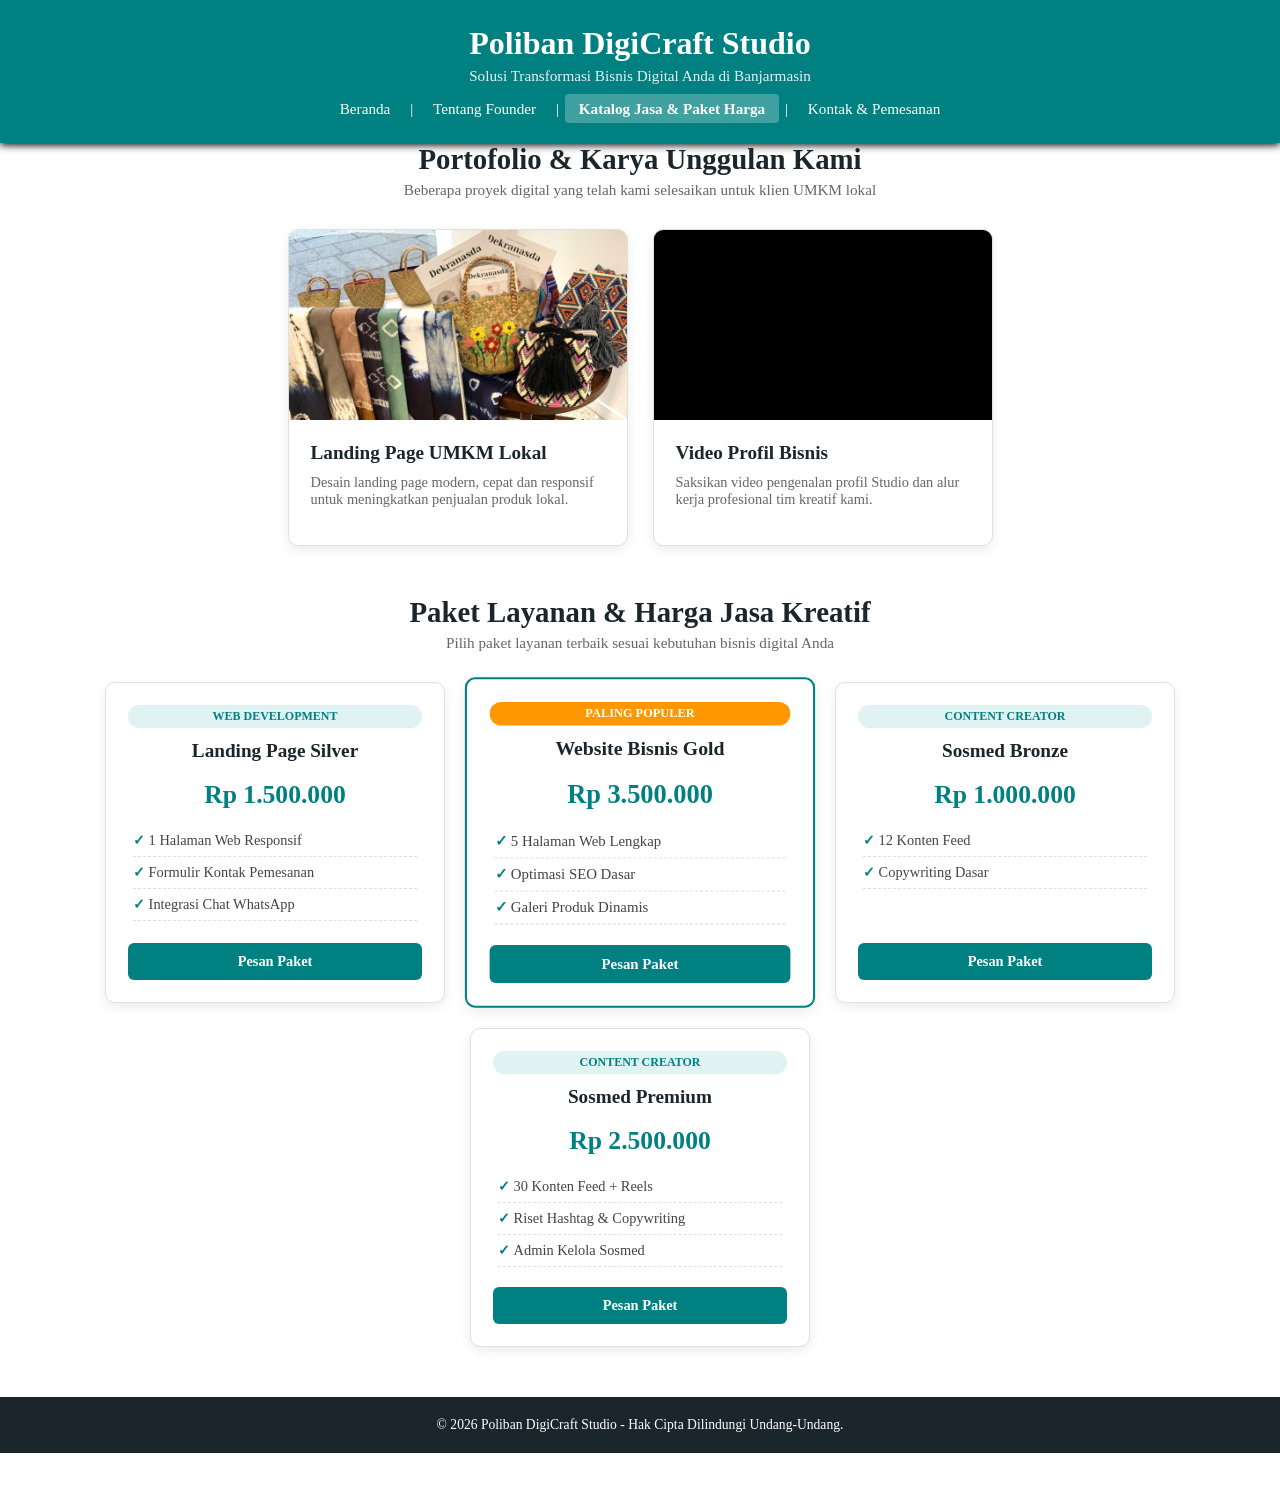
<file: index.html>
<!DOCTYPE html>
<html lang="id">

<head>
    <meta charset="UTF-8">
    <meta name="viewport" content="width=device-width, initial-scale=1.0">
    <title>Katalog Produk & Portofolio - Poliban DigiCraft Studio</title>
    <!-- 1. MENGHUBUNGKAN EXTERNAL CSS GLOBAL -->
    <link rel="stylesheet" href="style.css">
</head>

<body>
    <!-- BAGIAN HEADER & NAVIGASI GLOBAL -->
    <header>
        <div class="container">
            <h1>Poliban DigiCraft Studio</h1>
            <p>Solusi Transformasi Bisnis Digital Anda di Banjarmasin</p>
            <nav>
                <a href="index.html">Beranda</a> |
                <a href="biodata.html">Tentang Founder</a> |
                <a href="produk.html" class="active">Katalog Jasa & Paket Harga</a> |
                <a href="kontak.html">Kontak & Pemesanan</a>
            </nav>
        </div>
     </header>

     <main class="container">
        <!-- SEKSI PORTOFOLIO UTAMA (CARD LAYOUT) -->
         <section class="section">
             <h2 class="section-title">Portofolio & Karya Unggulan Kami</h2>
             <p class="section-subtitle">Beberapa proyek digital yang telah kami selesaikan untuk klien UMKM lokal</p>

        <div class="card-grid">
            <!-- Kartu Portofolio 1 -->
             <article class="card">
            <img src="IMG-20220311-WA0016.jpg" alt="Mockup Desain Landing Page Agensi" class="card-img">
            <div class="card-body">
                <h3 class="card-title">Landing Page UMKM Lokal</h3>
                <p class="card-text">Desain landing page modern, cepat 
                  dan responsif untuk meningkatkan penjualan produk lokal.</p>
            </div>
            </article>

        <!-- Kartu Portofolio 2 (Video Profile) -->
        <article class="card">
            <div class="video-container">
            <iframe src="https://www.youtube.com/embed/FQCMbWZy5tM?si=y7iH2b6-Cb3yd2jT" 
                title="YouTube video player" allowfullscreen></iframe>
            </div>
            <div class="card-body">
                <h3 class="card-title">Video Profil Bisnis</h3>
                <p class="card-text">Saksikan video pengenalan profil Studio
                    dan alur kerja profesional tim kreatif kami.</p>
            </div>
        </article>
        </div>
        </section>

        <!-- SEKSI KATALOG PAKET LAYANAN (PRICING CARDS) -->
         <section class="section">
             <h2 class="section-title">Paket Layanan & Harga Jasa Kreatif</h2>
             <p class="section-subtitle">Pilih paket layanan terbaik sesuai kebutuhan bisnis digital Anda</p>

             <div class="card-grid">
                <!-- Paket 1: Landing Page Silver -->
                 <article class="card pricing-card">
                    <div class="card-body">
                        <span class="badge">Web Development</span>
                        <h3 class="card-title">Landing Page Silver</h3>
                        <p class="card-price">Rp 1.500.000</p>
                        <ul class="card-features">
                            <li>1 Halaman Web Responsif</li>
                            <li>Formulir Kontak Pemesanan</li>
                            <li>Integrasi Chat WhatsApp</li>
                        </ul>
                        <a href="kontak.html" class="btn-primary">Pesan Paket</a>
                    </div>
                </article>

                <!-- Paket 2: Website Bisnis Gold -->
                <article class="card pricing-card featured">
                    <div class="card-body">
                        <span class="badge badge-featured">Paling Populer</span>
                        <h3 class="card-title">Website Bisnis Gold</h3>
                        <p class="card-price">Rp 3.500.000</p>
                        <ul class="card-features">
                            <li>5 Halaman Web Lengkap</li>
                            <li>Optimasi SEO Dasar</li>
                            <li>Galeri Produk Dinamis</li>
                        </ul>
                        <a href="kontak.html" class="btn-primary">Pesan Paket</a>
                    </div>
                </article>

                <!-- Paket 3: Sosmed Premium -->
                <article class="card pricing-card">
                    <div class="card-body">
                         <span class="badge">Content Creator</span>
                         <h3 class="card-title">Sosmed Bronze</h3>
                         <p class="card-price">Rp 1.000.000</p>
                         <ul class="card-features">
                             <li>12 Konten Feed</li>
                             <li>Copywriting Dasar</li>
                         </ul> 
                         <a href="kontak.html" class="btn-primary">Pesan Paket</a>
                    </div>
                </article>
                <article class="card pricing-card">
                    <div class="card-body">
                         <span class="badge">Content Creator</span>
                         <h3 class="card-title">Sosmed Premium</h3>
                         <p class="card-price">Rp 2.500.000</p>
                         <ul class="card-features">
                             <li>30 Konten Feed + Reels</li>
                             <li>Riset Hashtag & Copywriting</li>
                             <li>Admin Kelola Sosmed</li>
                         </ul>
                         <a href="kontak.html" class="btn-primary">Pesan Paket</a>
                    </div>
                </article>
            </div>
        </section>
    </main>

    <!-- FOOTER GLOBAL -->
    <footer>
        <div class="container">
            <p>&copy; 2026 Poliban DigiCraft Studio - Hak Cipta Dilindungi Undang-Undang.</p>
        </div>
    </footer>
</body>
</file>
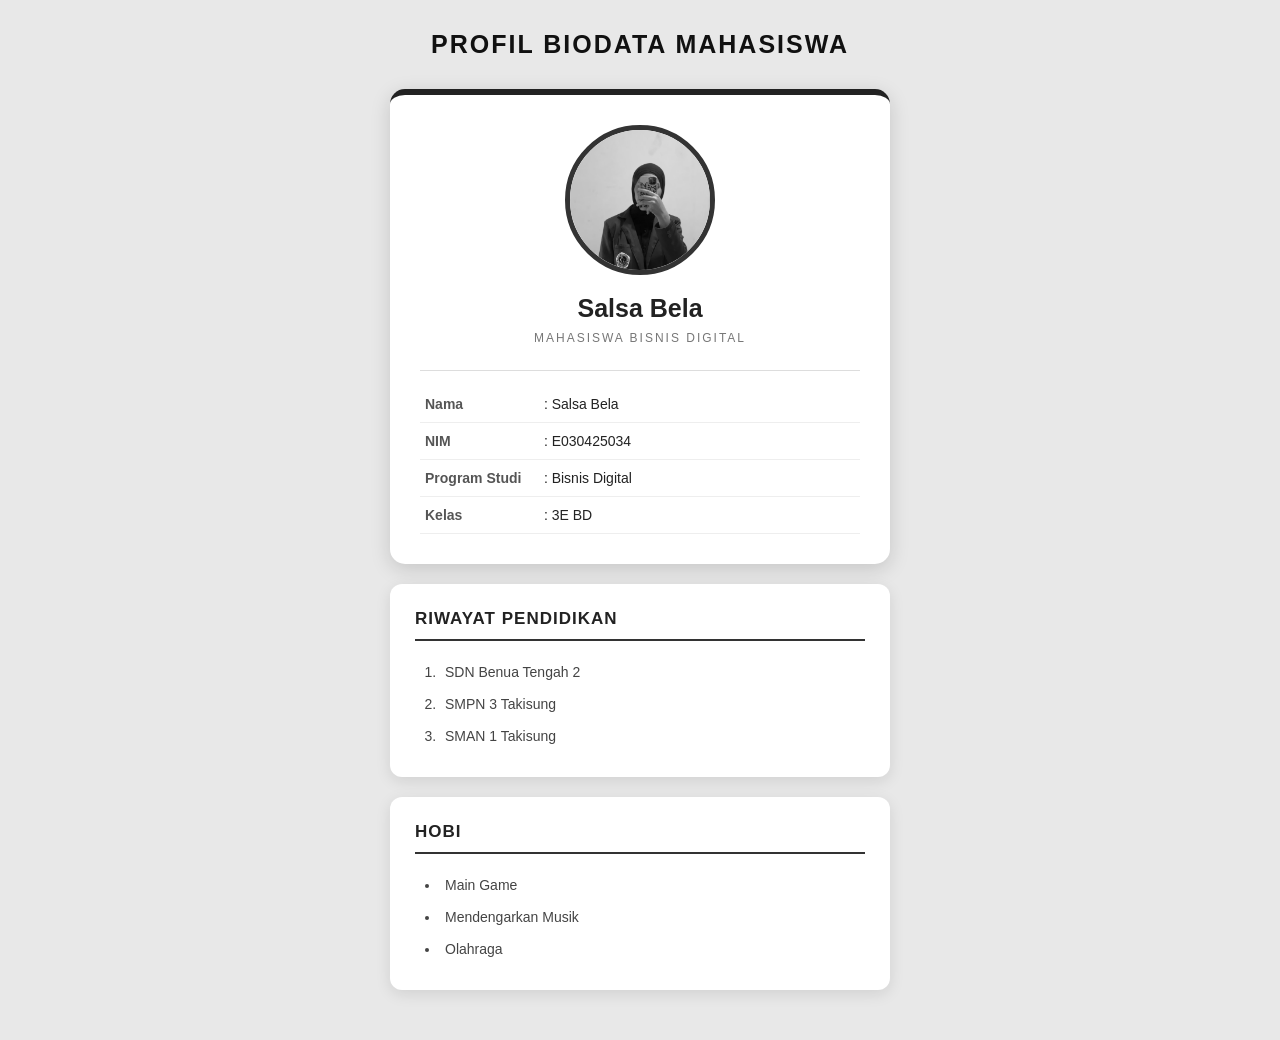
<file: biodata.html>
<!DOCTYPE html>
<html lang="en">
<head>
    <meta charset="UTF-8">
    <meta name="viewport" content="width=device-width, initial-scale=1.0">
    <title>Biodata Mahasiswa</title>
    <link rel="stylesheet" href="stylebiodata.css">
</head>

<body>

    <h1>PROFIL BIODATA MAHASISWA</h1>

    <div class="Profil_Utama">

        <!-- FOTO PROFIL -->
        <img src="foto4.jpeg" alt="Foto Profil" class="Foto_Profil">

        <h2>Salsa Bela</h2>
        <p class="status">MAHASISWA BISNIS DIGITAL</p>

        <div class="Data_Diri">
            <p><span>Nama</span> : Salsa Bela</p>
            <p><span>NIM</span> : E030425034</p>
            <p><span>Program Studi</span> : Bisnis Digital</p>
            <p><span>Kelas</span> : 3E BD</p>
        </div>

    </div>

    <!-- RIWAYAT PENDIDIKAN -->
    <div class="Riwayat_Pendidikan">
        <h2>RIWAYAT PENDIDIKAN</h2>
        <ol>
            <li>SDN Benua Tengah 2</li>
            <li>SMPN 3 Takisung</li>
            <li>SMAN 1 Takisung</li>
        </ol>
    </div>

    <!-- HOBI -->
    <div class="Hobi">
        <h2>HOBI</h2>
        <ul>
            <li>Main Game</li>
            <li>Mendengarkan Musik</li>
            <li>Olahraga</li>
        </ul>
    </div>

</body>
</html>
</file>
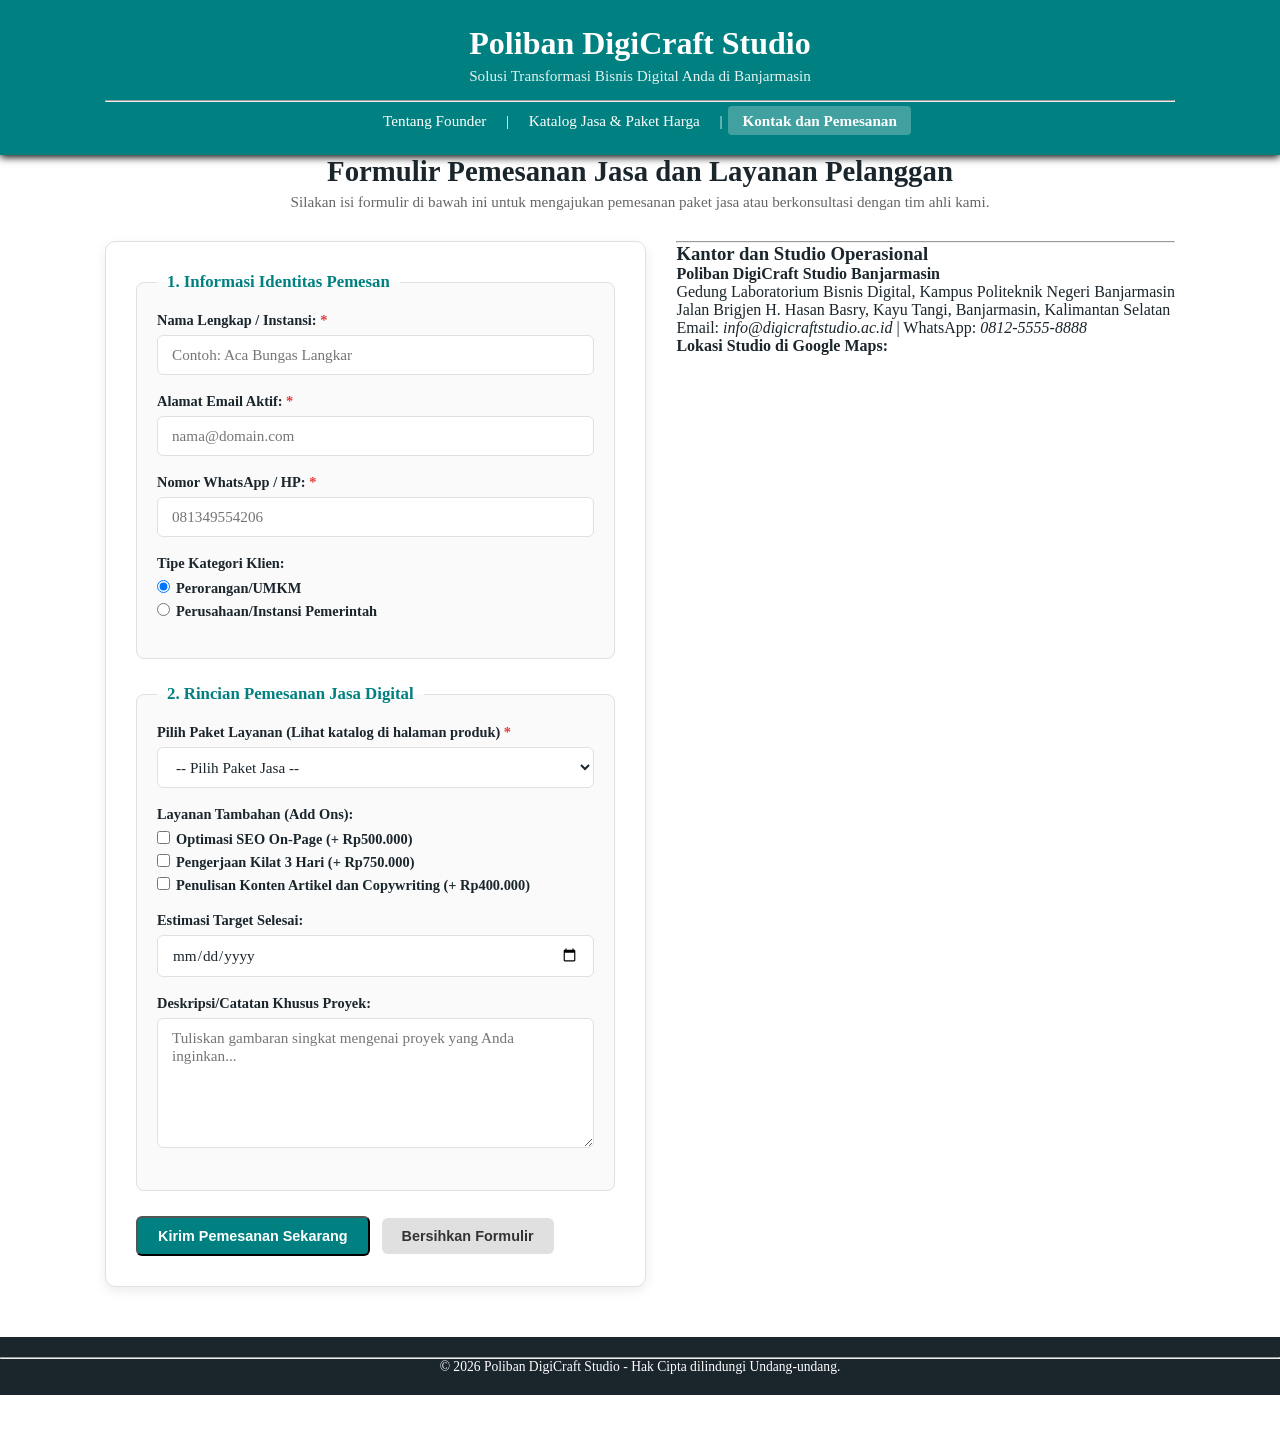
<file: kontak.html>
<!DOCTYPE html>
<html lang="id">
<head>
    <meta charset="UTF-8">
    <meta name="viewport" content="width=device-width, initial-scale=1.0">
    <title>Kontak dan Pemesanan - Poliban DigiCraft Studio</title>
    <link rel="stylesheet" href="style.css">
</head>
<body>
    <!-- Bagian Kepala Halaman (Header & Navigasi) -->
 <header>
        <div class="container">
            <h1>Poliban DigiCraft Studio</h1>
            <p>Solusi Transformasi Bisnis Digital Anda di Banjarmasin</p>
            <hr>
            <nav>
                <a href="biodata.html">Tentang Founder</a> |
                <a href="produk.html">Katalog Jasa & Paket Harga</a> |
                <a href="kontak.html" class="active">Kontak dan Pemesanan</a>
            </nav>
        </div>
    </header>

    <main class="container">
        <section class="section">
        <h2 class="section-title">Formulir Pemesanan Jasa dan Layanan Pelanggan</h2>
        <p class="section-subtitle">Silakan isi formulir di bawah ini untuk mengajukan pemesanan paket jasa atau berkonsultasi dengan tim ahli kami.</p>

        <div class="contact-wrapper">
            <div class="contact-form-card">
                <form action="#" method="post">
                    <!-- Grup 1: Data Diri Pelanggan -->
                     <fieldset class="form-fieldset">
                        <legend>1. Informasi Identitas Pemesan</legend>

                        <div class="form-group">
                            <label for="nama_lengkap">Nama Lengkap / Instansi: <span class="required">*</span></label>
                            <input type="text" id="nama_lengkap" name="nama_lengkap" placeholder="Contoh: Aca Bungas Langkar" size="135" required>
                        </div>

                        <div class="form-group">
                            <label for="email_pemesan">Alamat Email Aktif: <span class="required">*</span></label>
                            <input type="email" id="email_pemesan" name="email_pemesan" placeholder="nama@domain.com" size="135" required>
                        </div>

                        <div class="form-group">
                            <label for="no_whatsapp">Nomor WhatsApp / HP: <span class="required">*</span></label>
                            <input type="tel" id="no_whatsapp" name="no_whatsapp" placeholder="081349554206" size="135" required>
                        </div>

                        <div class="form-group">
                            <label>Tipe Kategori Klien:</label>
                            <div class="radio-group">
                                <label class="inline-label">
                                    <input type="radio" id="kategori_personal" name="tipe_klien" value="Personal" checked>Perorangan/UMKM
                                </label>
                                
                                <label class="inline-label">
                                    <input type="radio" id="kategori_korporat" name="tipe_klien" value="Korporat">Perusahaan/Instansi Pemerintah
                                </label>
                            </div>
                        </div>
                     </fieldset>

                     <!-- Grup 2: Detail Pemesanan Layanan -->
                      <fieldset class="form-fieldset">
                        <legend>2. Rincian Pemesanan Jasa Digital</legend>

                        <div class="form-group">
                            <label for="pilih_paket">Pilih Paket Layanan (Lihat katalog di halaman produk) <span class="required">*</span></label>
                            <select id="pilih_paket" name="pilih_paket" required>
                                <option value="">-- Pilih Paket Jasa --</option>
                                <option value="Silver">Paket Silver Branding (Rp1.500.000)</option>
                                <option value="Gold">Paket Gold Web Development (Rp3.000.000)</option>
                                <option value="Platinum">Paket Platinum Full Digital Transformstion (Rp5.000.000)</option>
                                <option value="Custom">Konsultasi Custom Project</option>
                            </select>
                        </div>

                        <div class="form-group">
                            <label>Layanan Tambahan (Add Ons):</label>
                            <div class="checkbox-group">
                                <label class="checkbox-item">
                                    <input type="checkbox" id="addon_seo" name="addons[]" value="SEO Optimization">Optimasi SEO On-Page (+ Rp500.000)
                                </label>
                                <label class="checkbox-item">
                                    <input type="checkbox" id="addon_express" name="addons[]" value="Express Delivery">Pengerjaan Kilat 3 Hari (+ Rp750.000)
                                </label>
                                <label class="checkbox-item">
                                    <input type="checkbox" id="addon_content" name="addons[]" value="Content Writing">Penulisan Konten Artikel dan Copywriting (+ Rp400.000)
                                </label>
                            </div>
                        </div>

                        <div class="form-group">
                            <label for="target_selesai">Estimasi Target Selesai:</label>
                            <input type="date" id="target_selesai" name="target_selesai">
                        </div>

                        <div class="form-group">
                            <label for="detail_pesan">Deskripsi/Catatan Khusus Proyek:</label>
                            <textarea id="detail_pesan" name="detail_pesan" rows="6" cols="50" placeholder="Tuliskan gambaran singkat mengenai proyek yang Anda inginkan..."></textarea>
                        </div>
                      </fieldset>

                      <!-- Tombol Aksi -->
                      <div class="form-action">
                          <button type="submit" class="btn-primary">Kirim Pemesanan Sekarang</button>
                          &nbsp;
                          <button type="reset" class="btn-secondary">Bersihkan Formulir</button>
                      </div>
                </form>       
            </div>
    
            <!-- Bagian Informasi Alamat dan Peta Studio -->
            <section>
                <hr>
                <h3>Kantor dan Studio Operasional</h3>
                <p><b>Poliban DigiCraft Studio Banjarmasin</b><br>
                    Gedung Laboratorium Bisnis Digital, Kampus Politeknik Negeri Banjarmasin<br>
                    Jalan Brigjen H. Hasan Basry, Kayu Tangi, Banjarmasin, Kalimantan Selatan<br>
                    Email: <i>info@digicraftstudio.ac.id</i> | WhatsApp: <i>0812-5555-8888</i></p>
    
                <h4>Lokasi Studio di Google Maps:</h4>
                <iframe src="https://maps.google.com/maps?q=Politeknik%20Negeri%20Banjarmasin&t=&z=15&ie=UTF8
    &iwloc=&output=embed" width="100%" height="250" frameborder="0" style="border:0;"
                    allowfullscreen=""></iframe>
            </section>
        </div>
        </section>
    </main>

    <footer>
        <hr>
        <p align="center">&copy; 2026 Poliban DigiCraft Studio - Hak Cipta dilindungi Undang-undang.</p>
    </footer>
</body>
</html>
</file>
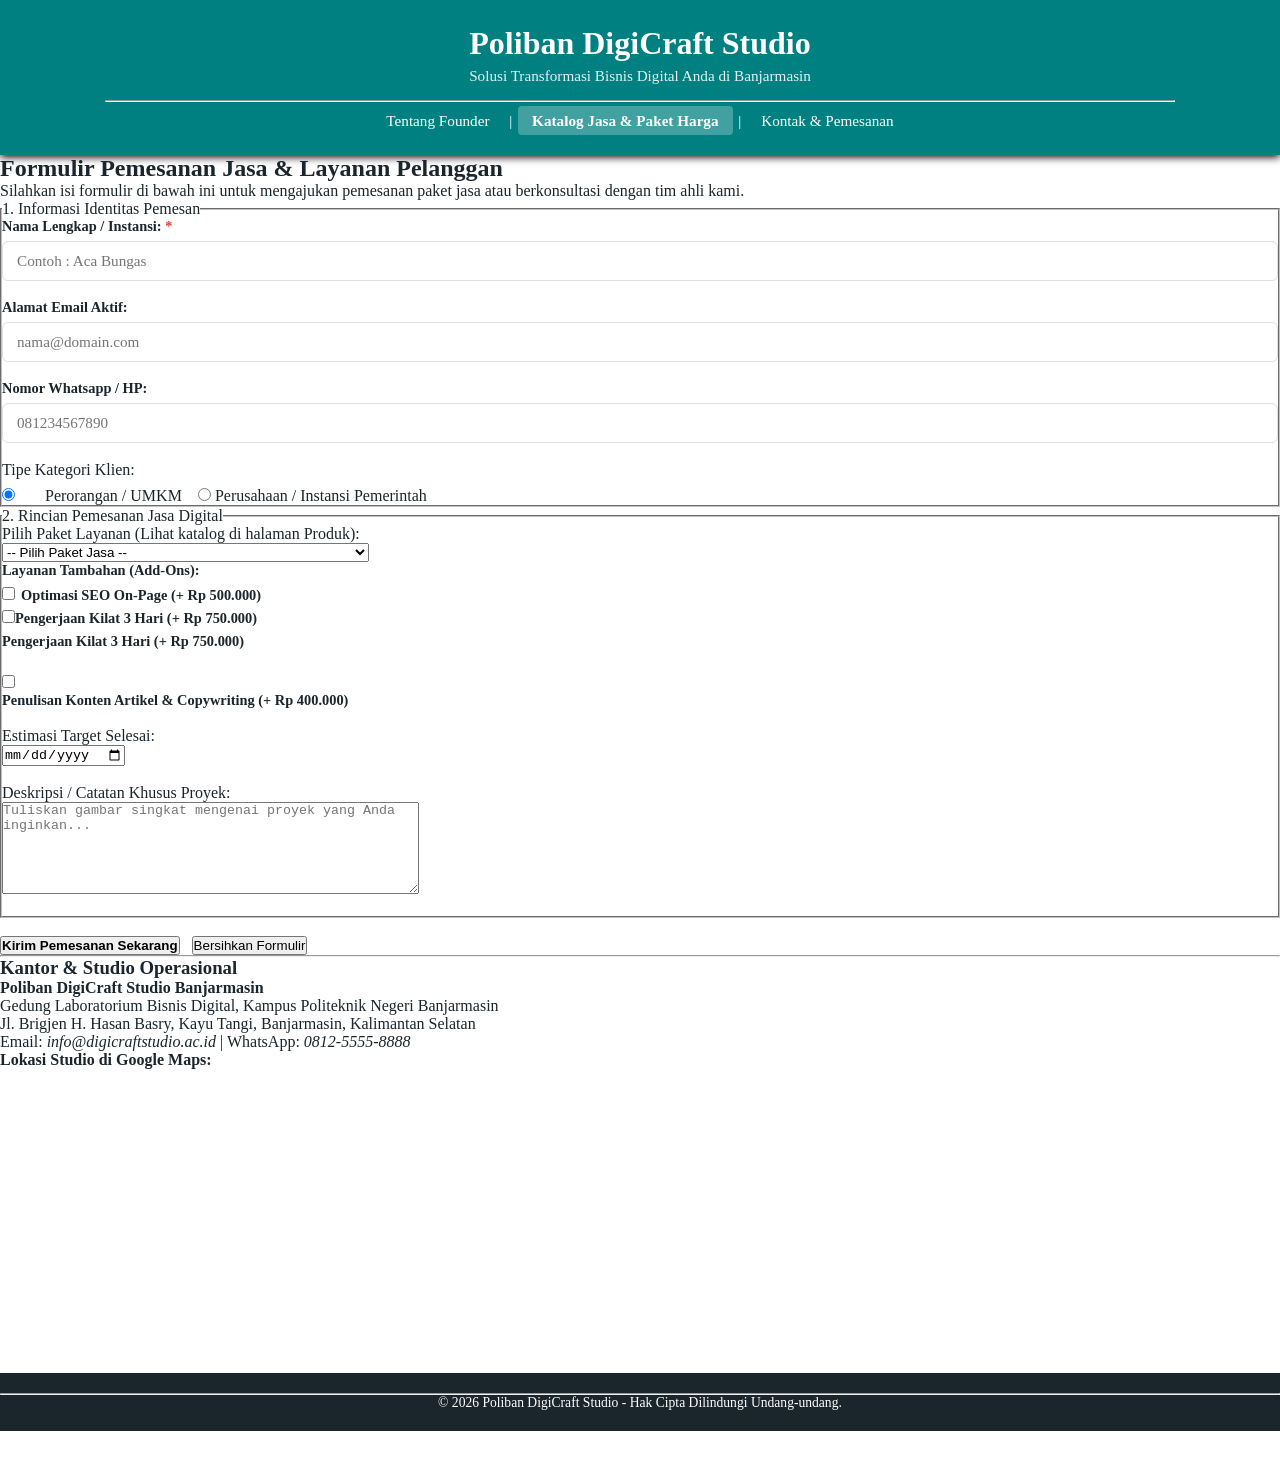
<file: kontakcode.html>
<!DOCTYPE html>
<html lang="id">

<head>
    <meta charset="UTF-8">
    <meta name="viewport" content="width=device-width, initial-scale=1.0">
    <title>Katalog Produk & Portofolio - Poliban DigiCraft Studio</title>
    <link rel="stylesheet" href="style.css">
</head>

<body>
    <!-- Bagian Kepala Halaman (Header & Navigasi) -->
    <header>
        <div class="container">
            <h1>Poliban DigiCraft Studio</h1>
            <p>Solusi Transformasi Bisnis Digital Anda di Banjarmasin</p>
            <hr>
            <nav>
                <a href="biodata.html">Tentang Founder</a> |
                <a href="produk.html" class="active">Katalog Jasa & Paket Harga</a> |
                <a href="kontak.html">Kontak & Pemesanan</a>
            </nav>
        </div>
    </header>

    <main class="container"></main>
        <section class="section">
            <h2 class="section-tittle">Formulir Pemesanan Jasa & Layanan Pelanggan</h2>
            <p class="section-subtittle">Silahkan isi formulir di bawah ini untuk mengajukan pemesanan paket jasa atau berkonsultasi dengan tim
                ahli kami.</p>

            <div class="contact-wrapper">
                <form action="#" method="POST">

                </form>

            </div>
            

                

                
     
    
</body>

</html>

<form action="#" method="POST">
    <!-- Grup 1: Data Diri Pelanggan -->
    <fieldset class="from-fieldset">
        <legend>1. Informasi Identitas Pemesan</legend>

        <div class="form-group">
            <label for="nama lengkap">Nama Lengkap / Instansi: <span class="required">*</span></label>
            <input type="text" id="nama_lengkap" name="nama_lengkap" placeholder="Contoh : Aca Bungas" size="40" required>
        </div>

        <div class="form-group">
            <label for="email_pemesanan">Alamat Email Aktif:</label>
            <input type="email" id="email_pemesan" name="email_pemesan" placeholder="nama@domain.com" size="40" required>
        </div>

        <div class="form-group">
            <label for="no_whatsapp">Nomor Whatsapp / HP:</label>
            <input type="tel" id="no_whatsapp" name="no_whatsapp" placeholder="081234567890" required>
        </div>

        <div class="from-group">
            <label>Tipe Kategori Klien:</label>
            <div class="radio-group">
                <label class="inline-label">
                    <input type="radio" id="kategori_personal" name="tipe klien" value="Personal" checked>
                </label>
                <label class="inline.label">
                <label for="kategori_personal">Perorangan / UMKM</label> &nbsp;&nbsp;
                <input type="radio" id="kategori_korporat" name="tipe_klien" value="Korporat">
                    
                </label>
                <label for="kategori_korporat">Perusahaan / Instansi Pemerintah</label>
            </div>
        </div>
    </fieldset>
</form>

<!-- Grup 2: Detail Pemesanan Layanan -->
<fieldset>
    <legend>2. Rincian Pemesanan Jasa Digital</legend>

    <div class="form.group">
        <label for="pilih paket">Pilih Paket Layanan (Lihat katalog di halaman Produk):</label><br>
        <select id="pilih paket" name="pilih paket" required>
            <option value="">-- Pilih Paket Jasa --</option>
            <option value="Silver">Paket Silver Branding (Rp. 1.500.000)</option>
            <option value="Gold">Paket Gold Web Development (Rp. 3.000.000)</option>
            <option value="Platinum">Paket Platinum Full Digital Transformation (Rp. 5.000.000)</option>
            <option value="Custom">Konsultasi Custom Project</option>
        </select>
    </div>

    <div class="form-group">
        <label>Layanan Tambahan (Add-Ons):</label>
        <div class="checkbox-group">
            <label for="" class="checkbox-item"> 
                <input type="checkbox" id="addon_seo" name="addons[]" value="SEO Optimization">Optimasi SEO On-Page (+ Rp 500.000)
            </label>
            <label for="" class="checkbox item">
                <input type="checkbox" id="addon_express" name="addons[]" value="Express Delivery">Pengerjaan Kilat 3 Hari (+ Rp 750.000)
            </label>
            <label for="addon_express">Pengerjaan Kilat 3 Hari (+ Rp 750.000)</label><br>
            <input type="checkbox" id="addon_content" name="addons[]" value="Content Writing">
            <label for="addon_content">Penulisan Konten Artikel & Copywriting (+ Rp 400.000)</label>
        </div>
    </div>

    <label for="target selesai">Estimasi Target Selesai:</label><br>
    <input type="date" id="target selesai" name="target selesai">
    <br><br>

    <label for="detail_pesan">Deskripsi / Catatan Khusus Proyek:</label><br>
    <textarea id="detail_pesan" name="detail_pesan" rows="6" cols="50"
        placeholder="Tuliskan gambar singkat mengenai proyek yang Anda inginkan..."></textarea>
    <br><br>
</fieldset>
<br>

<!-- Tombol Aksi -->
<button type="submit"><b>Kirim Pemesanan Sekarang</b></button>
&nbsp;
<button type="reset">Bersihkan Formulir</button>

<!-- Bagian Informasi Alamat & Peta Studio -->
<section>
    <hr>
    <h3>Kantor & Studio Operasional</h3>
    <p><b>Poliban DigiCraft Studio Banjarmasin</b><br>
        Gedung Laboratorium Bisnis Digital, Kampus Politeknik Negeri Banjarmasin<br>
        Jl. Brigjen H. Hasan Basry, Kayu Tangi, Banjarmasin, Kalimantan Selatan<br>
        Email: <i>info@digicraftstudio.ac.id</i> | WhatsApp: <i>0812-5555-8888</i></p>

    <h4>Lokasi Studio di Google Maps:</h4>
    <iframe
        src="https://www.google.com/maps/embed?pb=!1m17!1m12!1m3!1d3983.708186052269!2d98.2731944!3d3.1713333!2m3!1f0!2f0!3f0!3m2!1i1024!2i768!4f13.1!3m2!1m1!2zM8KwMTAnMTYuOCJOIDk4wrAxNicyMy41IkU!5e0!3m2!1sen!2sid!4v1791270602249!5m2!1sen!2sid"
        width="100%" height="250" frameborder="0" style="border:0;" allowfullscreen="">
    </iframe>
</section>
        </section>

<footer>
    <hr>
    <p align="center">&copy; 2026 Poliban DigiCraft Studio - Hak Cipta Dilindungi Undang-undang.</p>
</footer>
</file>
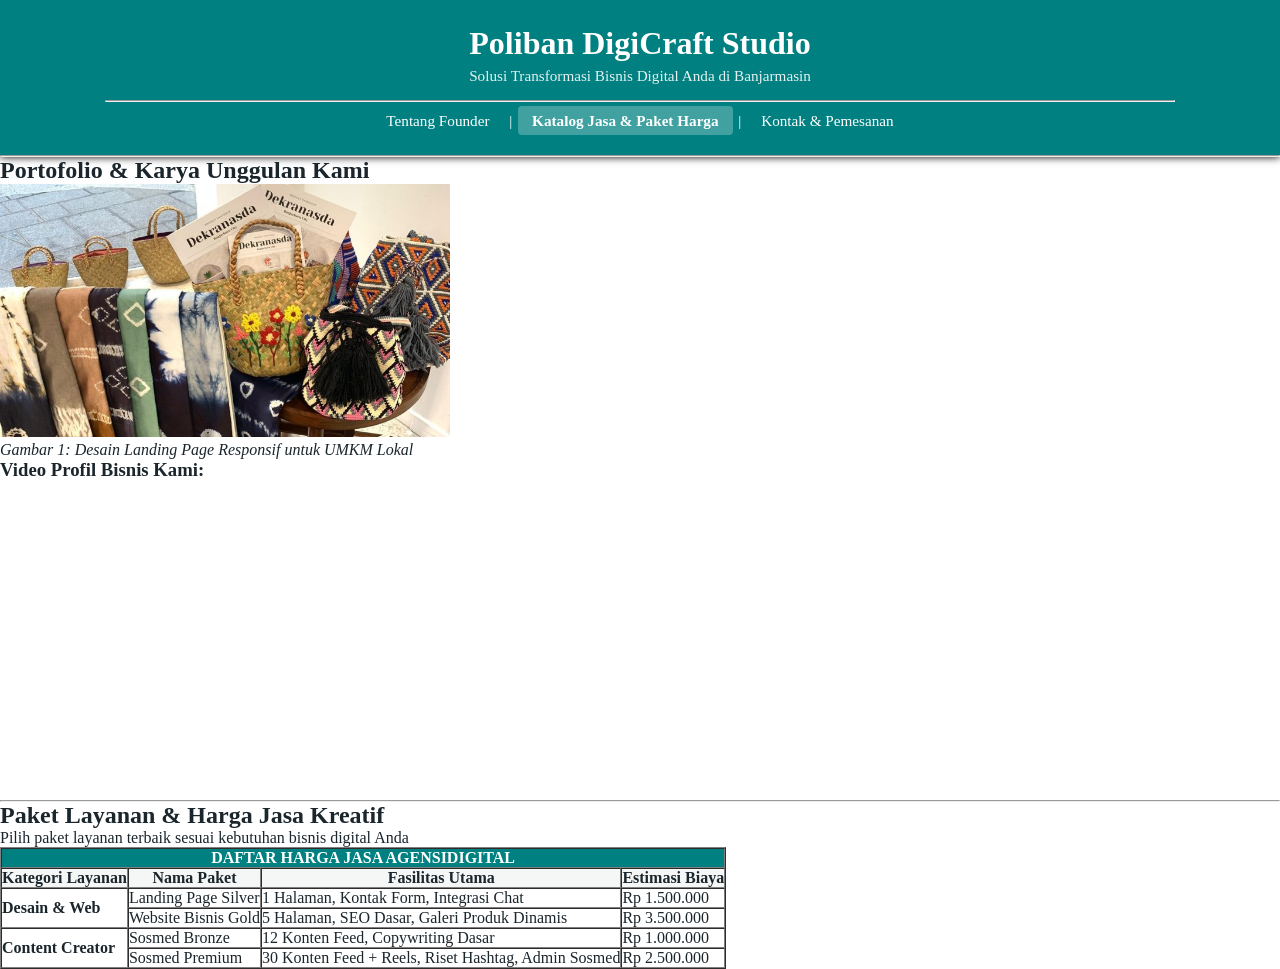
<file: produk.html>
<!DOCTYPE html>
<html lang="id">

<head>
    <meta charset="UTF-8">
    <meta name="viewport" content="width=device-width, initial-scale=1.0">
    <title>Katalog Produk & Portofolio - Poliban DigiCraft Studio</title>
    <link rel="stylesheet" href="style.css">
</head>

<body>
    <!-- Bagian Kepala Halaman (Header & Navigasi) -->
     <header>
        <div class="container">
        <h1>Poliban DigiCraft Studio</h1>
        <p>Solusi Transformasi Bisnis Digital Anda di Banjarmasin</p>
        <hr>
        <nav>
            <a href="biodata.html">Tentang Founder</a> |
            <a href="produk.html" class="active">Katalog Jasa & Paket Harga</a> |
            <a href="kontak.html">Kontak & Pemesanan</a>
        </nav>
        </div>
     </header>
     <hr>

     <section>
        <h2>Portofolio & Karya Unggulan Kami</h2>

        <!-- Menampilkan Gambar Mockup (Gunakan gambar yang ada di folder komputer anda) -->
        <p>
            <img src="IMG-20220311-WA0016.jpg" alt="Mockup Desain Landing Page Agensi" width="450">
            <br>
            <em>Gambar 1: Desain Landing Page Responsif untuk UMKM Lokal</em>
        </p>

        <p>
            <h3>Video Profil Bisnis Kami:</h3>
            <iframe width="560" height="315" src="https://www.youtube.com/embed/FQCMbWZy5tM?si=y7iH2b6-Cb3yd2jT" title="YouTube video player" frameborder="0" allow="accelerometer; autoplay; clipboard-write; encrypted-media; gyroscope; picture-in-picture; web-share" referrerpolicy="strict-origin-when-cross-origin" allowfullscreen></iframe>
        </p>
     </section>
     <hr>
     <section>
        <h2>Paket Layanan & Harga Jasa Kreatif</h2>
        <p>Pilih paket layanan terbaik sesuai kebutuhan bisnis digital Anda</p>

        <table border="1" cellpadding="8" cellspacing="0">
            <thead>
                <tr bgcolor="#008080">
                    <!-- Judul Tabel Menggunakan Colspan agar Memanjang di 4 Kolom -->
                     <th colspan="4"><font color="white">DAFTAR HARGA JASA AGENSIDIGITAL</font></th>
                </tr>
                <tr bgcolor="#F4F7F6">
                    <th>Kategori Layanan</th>
                    <th>Nama Paket</th>
                    <th>Fasilitas Utama</th>
                    <th>Estimasi Biaya</th>
                </tr>
            </thead>
            <tbody>
                <tr>
                    <!-- Kategori Web Menggabungkan 2 Baris Vertikal Menggunakan Rowspan -->
                     <td rowspan="2"><b>Desain & Web</b></td>
                     <td>Landing Page Silver</td>
                     <td>1 Halaman, Kontak Form, Integrasi Chat</td>
                     <td>Rp 1.500.000</td>
                </tr>
                <tr>
                    <td>Website Bisnis Gold</td>
                    <td>5 Halaman, SEO Dasar, Galeri Produk Dinamis</td>
                    <td>Rp 3.500.000</td>
                </tr>
                <tr>
                    <!-- Kategori Content Menggabungkan 2 Baris Vertikal Menggunakan Rowspan -->
                     <td rowspan="2"><b>Content Creator</b></td>
                     <td>Sosmed Bronze</td>
                     <td>12 Konten Feed, Copywriting Dasar</td>
                     <td>Rp 1.000.000</td>
                </tr>
                <tr>
                    <td>Sosmed Premium</td>
                    <td>30 Konten Feed + Reels, Riset Hashtag, Admin Sosmed</td>
                    <td>Rp 2.500.000</td>
                </tr>
            </tbody>
        </table>
     </section>
</body>
</html>
</file>
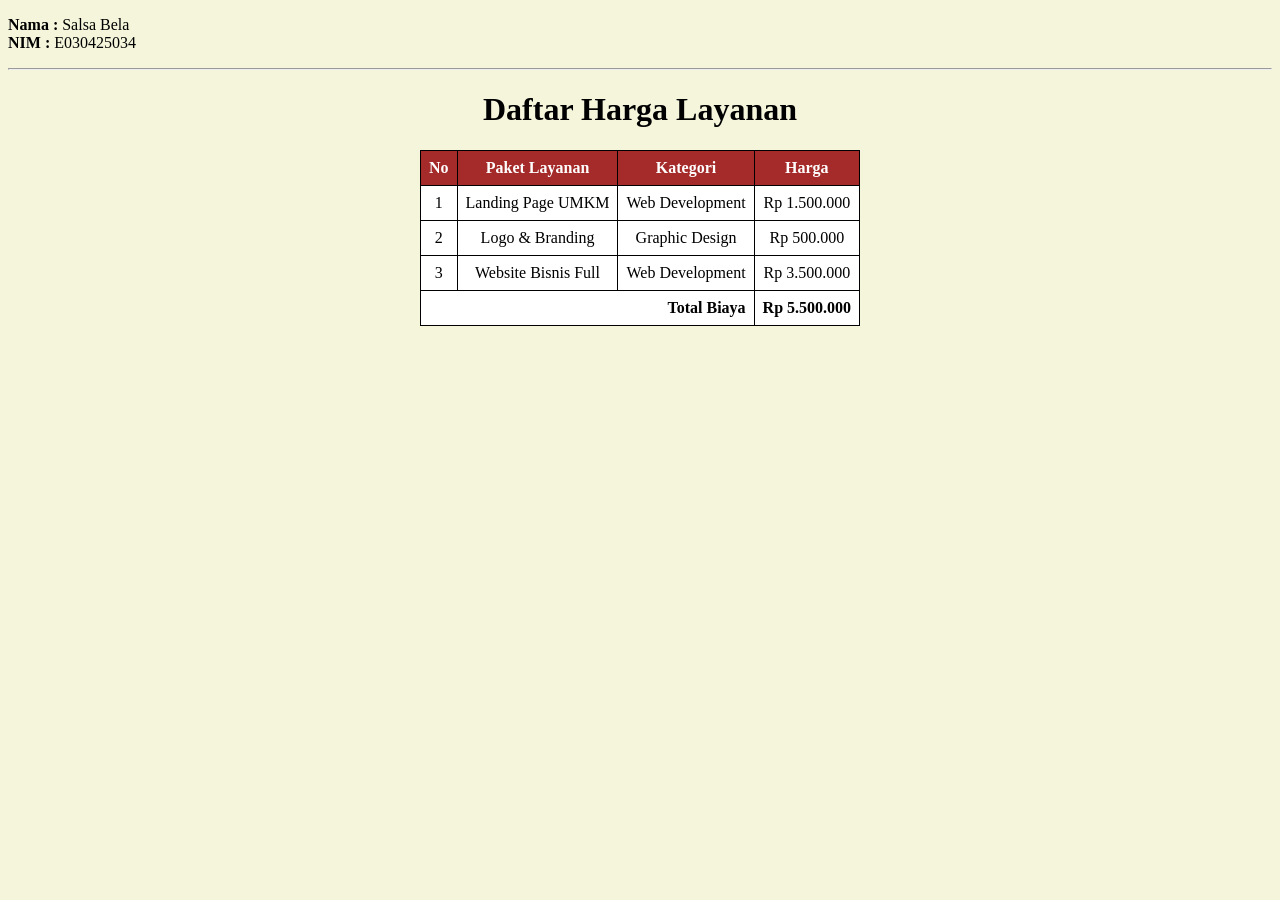
<file: kuis/kuis-css.html>
<!DOCTYPE html>
<html lang="en">
<head>
    <meta charset="UTF-8">
    <meta name="viewport" content="width=device-width, initial-scale=1.0">
    <title>Document</title>
    <style>
        body {
            background-color: beige;
        }
        h2 {
            text-align: center;
            color: rgb(81, 34, 124);
        }
        table {
            margin: auto auto;
            border: 1px solid;
            border-collapse: collapse;
            background-color: white;
        }
        td,th {
            border: 1px solid;
            padding: 8px;
        }
        th {
            background-color: brown;
            color: white;
            border-color: black;
        }
        .total {
            text-align: right;
            font-weight: bold;
        }
    </style>
</head>
<body>
    <p>
        <span><strong>Nama : </strong></span> Salsa Bela<br>
        <span><strong>NIM  : </strong></span> E030425034<br>
    </p>
    <hr>

    <h1><center>Daftar Harga Layanan</center></h1>

    <table>
        <thead>
    <tr bgcolor="#008080#">
        <th>No</th>
        <th>Paket Layanan</th>
        <th>Kategori</th>
        <th>Harga</th>
    </tr>
        </thead>
    <tbody align="center">
    <tr>
        <td>1</td>
        <td>Landing Page UMKM</td>
        <td>Web Development</td>
        <td>Rp 1.500.000</td>
    </tr>

    <tr>
        <td>2</td>
        <td>Logo & Branding</td>
        <td>Graphic Design</td>
        <td>Rp 500.000</td>
    </tr>

    <tr>
        <td>3</td>
        <td>Website Bisnis Full</td>
        <td>Web Development</td>
        <td>Rp 3.500.000</td>
    </tr>

    <tr>
        <td colspan="3" class="total" align="right"><b>Total Biaya</b></td>
        <td><b>Rp 5.500.000</b></td>
    </tr>
    </tbody>
    </table>
</body>
</html>
</file>
<file: style.css>
/* 1. CSS Variabel */
:root {
    --primary-color: #008080;
    --primary-dark: #005A5A;
    --secondary-color: #1A252C;
    --accent-color: #FF9800;
    --big-light: #F4F7F6;
    --white: #FFFFFF;
    --text-muted: #666666;
    --border-color: #E0E0E0;
    --shadow-soft: 0 4px 12px rgba(0, 0, 0, 0.08);
    --shadow-hover: 0 8px 24px rgba(0, 0, 0, 0.15);
    --transition-fast: all 0.3s ease;
}

/* 2. CSS RESET */
* {
    margin: 0;
    padding: 0;
    box-sizing: border-box;
}

body {
    font-family: 'Segoe UI' 'Segoe UI', Tahoma, Geneva, Verdana, sans-serif;
    line-height: 1,6;
    color: var(--secondary-color);
    background-color: var(--bg-light);
}

/* 3. LAYOUT CONTAINER */
.container {
    width: 90;
    max-width: 1100px;
    margin: 0 auto;
    padding: 0 15px;
}

/* 4. HEADER & NAVIGASI */
header {
    background-color: var(--primary-color);
    color: var(--white);
    padding: 25px 0;
    text-align: center;
    box-shadow: 0 2px 8px rgb(0, 0, 0, 1);
}

header h1 {
    font-size: 2rem;
    margin-bottom: 5px;
}

header p {
    font-size: 0.95rem;
    opacity: 0.9;
    margin-bottom: 15px;
}

nav {
    margin-top: 10px;
    font-size: 0.95rem;
}

nav a {
    color: var(--white);
    text-decoration: none;
    padding: 6px 14px;
    margin: 0 2px;
    border-radius: 4px;
    transition: var(--transition-fast);
}

nav a:hover, nav a.active {
    background-color: rgba(255, 255, 255, 0.255);
    font-weight: bold;
}

/* 5. Main Content */
main {
    padding: 40px 0;
}

.section {
    margin-bottom: 50px;
}

.section-title {
    text-align: center;
    font-size: 1.8rem;
    color: var(--secondary-color);
    margin-bottom: 5px;
}
     
.section-subtitle {
    text-align: center;
    color: var(--text-muted);
    font-size: 0.95rem;
    margin-bottom: 30px;
}

/* 7. CARD GRID */
.card-grid {
    display: flex;
    flex-wrap: wrap;
    gap: 25px;
    justify-content: center;
}

/* 8. CARD */
.card {
    background-color: var(--white);
    border-radius: 10px;
    box-shadow: var(--shadow-soft);
    overflow: hidden;
    flex: 1 1 300px;
    max-width: 340px;
    display: flex;
    flex-direction: column;
    transform: var(--transition-fast);
    border: 1px solid var(--border-color);
}

.card:hover {
    transform: translateY(-8px);
    box-shadow: var(--shadow-hover);
}

.card-img {
    width: 100%;
    height: 190px;
    object-fit: cover;
}

.card-body {
    padding: 22px;
    display: flex;
    flex-direction: column;
    flex-grow: 1;
}

.card-title {
    font-size: 1.2rem;
    color: var(--secondary-color);
    margin-bottom: 10px;
}

.card-text {
    font-size: 0.9rem;
    color: var(--text-muted);
    margin-bottom: 15px;
}

.video-container {
    position: relative;
    padding-bottom: 56.25%;
    height: 0;
    overflow: hidden;
    background-color: #000;
}

.video-container iframe {
    position: absolute;
    top: 0;
    left: 0;
    width: 100%;
    height: 100%;
    border: 0;
}

.pricing-card {
    text-align: center;
    position: relative;
}

.badge {
    display: inline-block;
    padding: 4px 12px;
    font-size: 0.75rem;
    font-weight: bold;
    text-transform: uppercase;
    background-color: #E0F2f1;
    color: var(--primary-color);
    border-radius: 20px;
    margin-bottom: 12px;
}

.card-price {
    font-size: 1.6rem;
    font-weight: bold;
    color: var(--primary-color);
    margin: 8px 0 15px 0;
}

.card-features {
    list-style: none;
    margin-bottom: 20px;
    text-align: left;
    padding: 0 5px;
}

.card-features li {
    font-size: 0.9rem;
    padding: 7px 0;
    border-bottom: 1px dashed var(--border-color);
    color: #444;
}

.card-features li::before {
    content: "✓ ";
    color: var(--primary-color);
    font-weight: bold;
}

.btn-primary {
    display: inline-block;
    background-color: var(--primary-color);
    color: var(--white);
    padding: 10px 20px;
    text-decoration: none;
    border-radius: 6px;
    font-weight: bold;
    font-size: 0.9rem;
    text-align: center;
    margin-top: auto;
    transition: var(--primary-color);
}

.btn-primary:hover {
    background-color: var(--primary-dark);
}

.pricing-card.featured {
    border: 2px solid var(--primary-color);
    transform: scale(1.03);
}

.pricing-card.featured:hover {
    transform: scale(1.1) translateY(-8px);
}

.badge-featured {
    background-color: var(--accent-color);
    color: var(--white);
}

footer {
    background-color: var(--secondary-color);
    color: var(--white);
    text-align: center;
    padding: 20px 0;
    margin-bottom: 40px;
    font-size: 0.85rem;
}

/* 1. WADAH DUA KOLOM (Layout Form & Info Studio) */
.contact-wrapper {
    display: flex;
    flex-wrap: wrap;
    gap: 30px;
    align-items: flex-start;
}

/* 2. KOLOM KIRI: KARTU FORMULIR PEMESANAN */
.contact-form-card {
    flex: 2 1 500px;
    background-color: var(--white);
    padding: 30px;
    border-radius: 10px;
    box-shadow: var(--shadow-soft);
    border: 1px solid var(--border-color);
}

/* Penataan Fieldset & Legend */
.form-fieldset {
    border: 1px solid var(--border-color);
    border-radius: 8px;
    padding: 20px;
    margin-bottom: 25px;
    background-color: #fafafa;
}

.form-fieldset legend {
    font-weight: bold;
    color: var(--primary-color);
    padding: 0 10px;
    font-size: 1.05rem;
}

/* Grup Form & Label */
.form-group {
    margin-bottom: 18px;
}

.form-group label {
    display: block;
    font-weight: 600;
    font-size: 0.9rem;
    color: var(--secondary-color);
    margin-bottom: 6px;
}

.required {
    color: #e53935;
    font-weight: bold;
}

/* Penataan Input Teks, Select, Date, dan Textarea */
.form-group input[type="text"],
.form-group input[type="email"],
.form-group input[type="tel"],
.form-group input[type="date"],
.form-group select,
.form-group textarea {
    width: 100%;
    padding: 10px 14px;
    font-family: inherit;
    font-size: 0.95rem;
    border: 1px solid var(--border-color);
    border-radius: 6px;
    background-color: var(--white);
    color: var(--secondary-color);
    transition: var(--transition-fast);
}

/* Efek Highlight saat Input Diklik/Fokus */
.form-group input:focus,
.form-group select:focus,
.form-group textarea:focus {
    outline: none;
    border-color: var(--primary-color);
    box-shadow: 0 0 0 3px rgba(0, 128, 128, 0.15);
}

/* Penataan Radio Button & Checkbox */
.radio-group,
.checkbox-group {
    margin-top: 8px;
}

.inline-label {
    display: inline-block;
    margin-right: 20px;
    cursor: pointer;
    font-size: 0.95rem;
    color: var(--secondary-color);
}

.checkbox-item {
    display: block;
    margin-bottom: 8px;
    cursor: pointer;
    font-size: 0.95rem;
    color: var(--secondary-color);
}

.inline-label input,
.checkbox-item input {
    margin-right: 6px;
    cursor: pointer;
}

/* Tombol Aksi (Kirim & Reset) */
.form-actions {
    display: flex;
    gap: 15px;
    margin-top: 20px;
}

.btn-secondary {
    background-color: #e0e0e0;
    color: #333333;
    border: none;
    padding: 10px 20px;
    border-radius: 6px;
    cursor: pointer;
    font-weight: bold;
    font-size: 0.9rem;
    transition: var(--transition-fast);
}

.btn-secondary:hover {
    background-color: #d0d0d0;
}

/* 3. KOLOM KANAN: KARTU INFORMASI STUDIO & PETA */
.contact-info-card {
    flex: 1 1 320px;
    background-color: var(--primary-color);
    color: var(--white);
    padding: 30px;
    border-radius: 10px;
    box-shadow: var(--shadow-soft);
}

.contact-info-card h3 {
    font-size: 1.35rem;
    margin-bottom: 12px;
    border-bottom: 2px solid rgba(255, 255, 255, 0.3);
    padding-bottom: 8px;
}

.info-intro {
    font-size: 0.9rem;
    margin-bottom: 20px;
    opacity: 0.95;
    line-height: 1.5;
}

.info-item {
    margin-bottom: 18px;
}

.info-item strong {
    display: block;
    font-size: 0.95rem;
    margin-bottom: 4px;
}

.info-item p {
    font-size: 0.9rem;
    margin: 0;
    opacity: 0.92;
    line-height: 1.5;
}

/* Wadah Google Maps */
.map-container {
    border-radius: 8px;
    overflow: hidden;
    margin-top: 10px;
    box-shadow: 0 2px 6px rgba(0, 0, 0, 0.2);
    line-height: 0; /* Menghilangkan gap bawah iframe */
}
</file>
<file: stylebiodata.css>
/* PENGATURAN DASAR */
* {
    margin: 0;
    padding: 0;
    box-sizing: border-box;
}

body {
    font-family: Arial, sans-serif;
    background-color: #e8e8e8;
    color: #222;
    padding: 30px 15px;
}

/* JUDUL UTAMA */
h1 {
    text-align: center;
    margin-bottom: 30px;
    color: #111;
    letter-spacing: 2px;
    font-size: 25px;
}

/* PROFIL UTAMA */
.Profil_Utama {
    background-color: #fff;
    max-width: 500px;
    margin: auto;
    padding: 30px;
    text-align: center;
    border-radius: 15px;
    box-shadow: 0 5px 20px rgba(0,0,0,0.15);
    border-top: 6px solid #222;
}

/* FOTO PROFIL */
.Foto_Profil {
    width: 150px;
    height: 150px;
    object-fit: cover;
    border-radius: 50%;
    border: 5px solid #333;
    margin-bottom: 15px;
}

.Profil_Utama h2 {
    font-size: 25px;
    margin-bottom: 8px;
}

.status {
    font-size: 12px;
    letter-spacing: 2px;
    color: #777;
    margin-bottom: 25px;
}

/* DATA DIRI */
.Data_Diri {
    text-align: left;
    border-top: 1px solid #ddd;
    padding-top: 15px;
}

.Data_Diri p {
    padding: 10px 5px;
    border-bottom: 1px solid #eee;
    font-size: 14px;
}

.Data_Diri span {
    display: inline-block;
    width: 115px;
    font-weight: bold;
    color: #555;
}

/* RIWAYAT PENDIDIKAN DAN HOBI */
.Riwayat_Pendidikan,
.Hobi {
    background-color: #fff;
    max-width: 500px;
    margin: 20px auto;
    padding: 25px;
    border-radius: 12px;
    box-shadow: 0 4px 15px rgba(0,0,0,0.10);
}

.Riwayat_Pendidikan h2,
.Hobi h2 {
    font-size: 17px;
    margin-bottom: 15px;
    padding-bottom: 10px;
    border-bottom: 2px solid #333;
    letter-spacing: 1px;
}

.Riwayat_Pendidikan ol,
.Hobi ul {
    padding-left: 25px;
}

.Riwayat_Pendidikan li,
.Hobi li {
    padding: 8px 5px;
    color: #444;
    font-size: 14px;
}

/* EFEK HOVER */
.Profil_Utama:hover,
.Riwayat_Pendidikan:hover,
.Hobi:hover {
    transform: translateY(-3px);
    transition: 0.3s;
}

/* TAMPILAN HP */
@media (max-width: 600px) {
    h1 {
        font-size: 20px;
    }

    .Profil_Utama,
    .Riwayat_Pendidikan,
    .Hobi {
        width: 100%;
        padding: 20px;
    }
}
</file>
